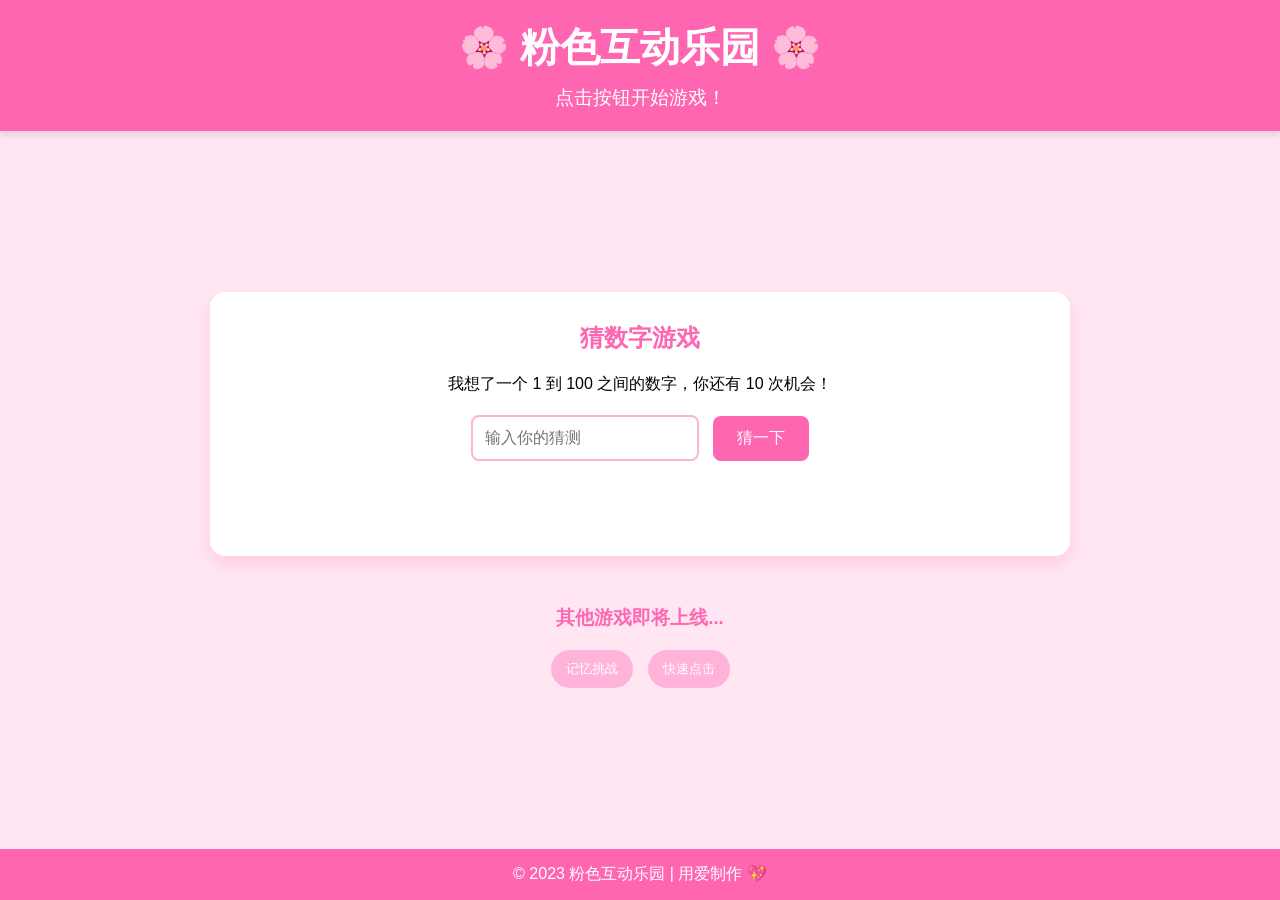
<file: Y.html>
<!DOCTYPE html>
<html lang="en">
<head>
    <meta charset="UTF-8">
    <title>Title</title>
</head>
<body style="background-color: #ffe6f2; font-family: 'Arial', sans-serif; margin: 0; padding: 0; display: flex; flex-direction: column; align-items: center; min-height: 100vh;">
    <header style="background-color: #ff66b2; color: white; width: 100%; text-align: center; padding: 20px 0; box-shadow: 0 4px 6px rgba(0,0,0,0.1);">
        <h1 style="margin: 0; font-size: 2.5em;">🌸 粉色互动乐园 🌸</h1>
        <p style="margin: 10px 0 0; font-size: 1.2em;">点击按钮开始游戏！</p>
    </header>

    <main style="flex: 1; display: flex; flex-direction: column; align-items: center; justify-content: center; padding: 20px; width: 100%; max-width: 800px;">
        <div id="game-area" style="background-color: white; border-radius: 15px; padding: 30px; box-shadow: 0 8px 16px rgba(255, 105, 180, 0.2); text-align: center; width: 100%;">
            <h2 id="game-title" style="color: #ff66b2; margin-top: 0;">猜数字游戏</h2>
            <p id="game-description">我想了一个 1 到 100 之间的数字，你能猜出来吗？</p>
            
            <div style="margin: 20px 0;">
                <input type="number" id="guess-input" placeholder="输入你的猜测" 
                       style="padding: 12px; border: 2px solid #ffb3d9; border-radius: 8px; font-size: 16px; width: 200px; outline: none;">
                <button id="guess-btn" onclick="checkGuess()" 
                        style="background-color: #ff66b2; color: white; border: none; padding: 12px 24px; border-radius: 8px; font-size: 16px; cursor: pointer; margin-left: 10px; transition: background-color 0.3s;">
                    猜一下
                </button>
            </div>
            
            <div id="feedback" style="min-height: 30px; font-weight: bold; color: #ff3385; margin: 15px 0;"></div>
            
            <button id="restart-btn" onclick="initGame()" 
                    style="background-color: #ff99cc; color: white; border: none; padding: 10px 20px; border-radius: 8px; font-size: 14px; cursor: pointer; display: none; margin-top: 10px;">
                再玩一次
            </button>
        </div>
        
        <div style="margin-top: 30px; text-align: center;">
            <h3 style="color: #ff66b2;">其他游戏即将上线...</h3>
            <div style="display: flex; gap: 15px; justify-content: center; flex-wrap: wrap;">
                <button class="game-selector" onclick="selectGame('memory')" 
                        style="background-color: #ffb3d9; color: white; border: none; padding: 10px 15px; border-radius: 20px; cursor: pointer;">
                    记忆挑战
                </button>
                <button class="game-selector" onclick="selectGame('clicker')" 
                        style="background-color: #ffb3d9; color: white; border: none; padding: 10px 15px; border-radius: 20px; cursor: pointer;">
                    快速点击
                </button>
            </div>
        </div>
    </main>

    <footer style="background-color: #ff66b2; color: white; width: 100%; text-align: center; padding: 15px 0; margin-top: auto;">
        <p style="margin: 0;">© 2023 粉色互动乐园 | 用爱制作 💖</p>
    </footer>

    <script>
        let targetNumber;
        let attempts = 0;
        const maxAttempts = 10;

        function initGame() {
            targetNumber = Math.floor(Math.random() * 100) + 1;
            attempts = 0;
            document.getElementById('feedback').textContent = '';
            document.getElementById('guess-input').value = '';
            document.getElementById('guess-input').disabled = false;
            document.getElementById('guess-btn').disabled = false;
            document.getElementById('restart-btn').style.display = 'none';
            document.getElementById('game-description').textContent = `我想了一个 1 到 100 之间的数字，你还有 ${maxAttempts} 次机会！`;
        }

        function checkGuess() {
            const userGuess = parseInt(document.getElementById('guess-input').value);
            const feedbackEl = document.getElementById('feedback');
            
            if (isNaN(userGuess) || userGuess < 1 || userGuess > 100) {
                feedbackEl.textContent = '请输入 1 到 100 之间的有效数字！';
                return;
            }
            
            attempts++;
            const remaining = maxAttempts - attempts;
            
            if (userGuess === targetNumber) {
                feedbackEl.textContent = `🎉 恭喜你！猜对了！答案就是 ${targetNumber}。你用了 ${attempts} 次尝试。`;
                endGame(true);
            } else if (remaining === 0) {
                feedbackEl.textContent = `😢 很遗憾，机会用完了。正确答案是 ${targetNumber}。`;
                endGame(false);
            } else {
                const hint = userGuess < targetNumber ? '太小了' : '太大了';
                feedbackEl.textContent = `${hint}！你还剩 ${remaining} 次机会。`;
                document.getElementById('guess-input').value = '';
                document.getElementById('guess-input').focus();
            }
        }

        function endGame(win) {
            document.getElementById('guess-input').disabled = true;
            document.getElementById('guess-btn').disabled = true;
            document.getElementById('restart-btn').style.display = 'inline-block';
            
            // 添加庆祝动画效果
            if (win) {
                document.getElementById('game-area').style.animation = 'pulse 0.5s 3';
            }
        }

        function selectGame(gameType) {
            alert('游戏 "' + gameType + '" 即将推出！敬请期待～');
        }

        // 初始化游戏
        window.onload = initGame;

        // 添加简单的脉冲动画
        const style = document.createElement('style');
        style.textContent = `
            @keyframes pulse {
                0% { transform: scale(1); }
                50% { transform: scale(1.05); }
                100% { transform: scale(1); }
            }
            button:hover {
                opacity: 0.9;
                transform: translateY(-2px);
            }
            input:focus {
                border-color: #ff66b2;
                box-shadow: 0 0 8px rgba(255, 102, 178, 0.3);
            }
        `;
        document.head.appendChild(style);
    </script>
</body>
</html>
</file>
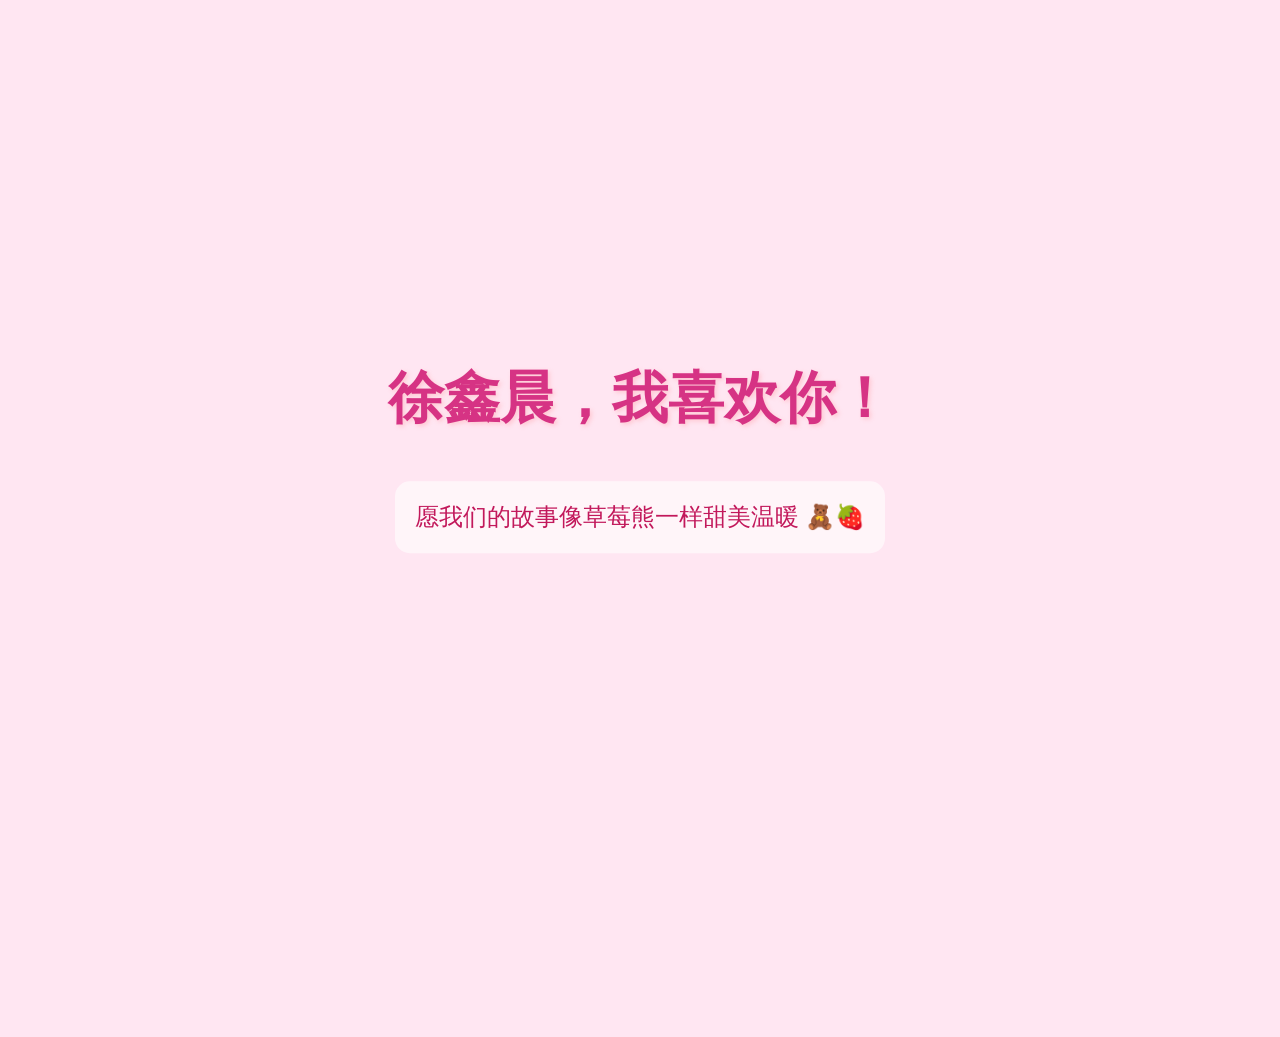
<file: 徐.html>
<!DOCTYPE html>
<html lang="en">
<head>
    <meta charset="UTF-8">
    <title>Title</title>
</head>
<body style="background-color: #ffe6f2; margin: 0; padding: 0; overflow: hidden; font-family: 'Arial', sans-serif;">

    <!-- 中心告白内容 -->
    <div style="position: absolute; top: 50%; left: 50%; transform: translate(-50%, -50%); text-align: center; z-index: 10;">
        <h1 style="color: #d63384; font-size: 3.5rem; text-shadow: 2px 2px 4px rgba(255, 192, 203, 0.8); margin-bottom: 20px;">
            徐鑫晨，我喜欢你！
        </h1>
        <p style="color: #c2185b; font-size: 1.5rem; background: rgba(255, 255, 255, 0.6); padding: 20px; border-radius: 15px; display: inline-block;">
            愿我们的故事像草莓熊一样甜美温暖 🧸🍓
        </p>
    </div>

    <!-- 飘落的草莓熊容器 -->
    <div id="strawberry-bears-container"></div>

    <script>
        (function() {
            const container = document.getElementById('strawberry-bears-container');
            const bearEmojis = ['🧸', '🍓', '🌸', '💖']; // 使用 emoji 模拟草莓熊元素
            
            function createBear() {
                const bear = document.createElement('div');
                bear.innerText = bearEmojis[Math.floor(Math.random() * bearEmojis.length)];
                bear.style.position = 'absolute';
                bear.style.left = Math.random() * 100 + 'vw';
                bear.style.top = '-50px';
                bear.style.fontSize = (Math.random() * 20 + 20) + 'px';
                bear.style.opacity = Math.random() * 0.7 + 0.3;
                bear.style.transform = `rotate(${Math.random() * 360}deg)`;
                bear.style.transition = 'top 4s linear, opacity 4s ease-in';
                
                container.appendChild(bear);

                // 动画下落
                setTimeout(() => {
                    bear.style.top = '110vh';
                    bear.style.opacity = '0';
                }, 100);

                // 移除元素
                setTimeout(() => {
                    bear.remove();
                }, 4100);
            }

            // 持续生成飘落的元素
            setInterval(createBear, 300);
        })();
    </script>
</body>
</html>
</file>
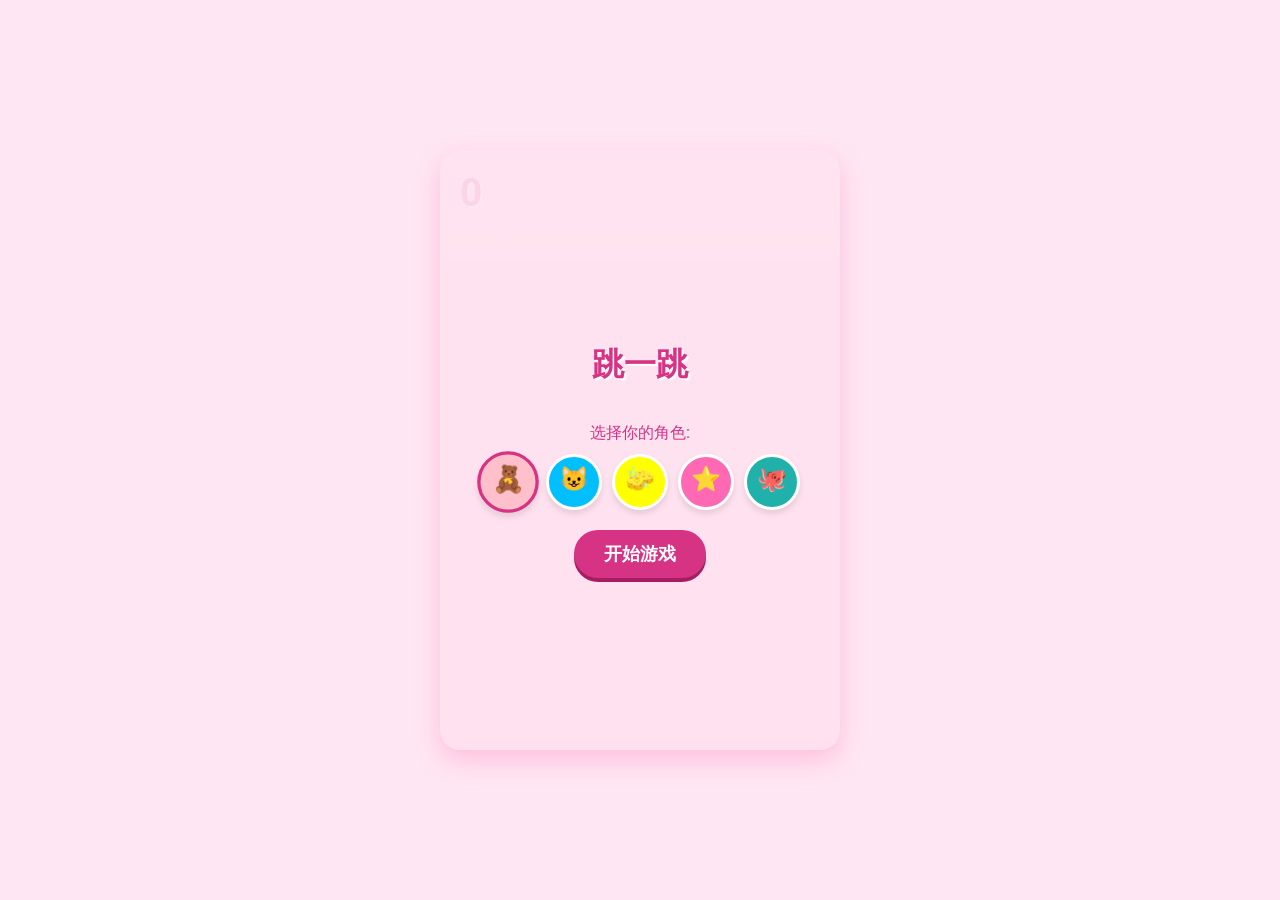
<file: 游戏.html>
<!DOCTYPE html>
<html lang="en">
<head>
    <meta charset="UTF-8">
    <title>跳一跳</title>
</head>
<body>
    <style>
        body {
            margin: 0;
            padding: 0;
            background-color: #ffe6f2; /* 粉色背景 */
            font-family: 'Arial', sans-serif;
            overflow: hidden;
            display: flex;
            justify-content: center;
            align-items: center;
            height: 100vh;
            user-select: none;
        }

        #game-container {
            position: relative;
            width: 400px;
            height: 600px;
            background: linear-gradient(to bottom, #ffccdd, #ffb3d9);
            border-radius: 20px;
            box-shadow: 0 10px 25px rgba(255, 105, 180, 0.3);
            overflow: hidden;
        }

        canvas {
            display: block;
            width: 100%;
            height: 100%;
        }

        #ui-layer {
            position: absolute;
            top: 0;
            left: 0;
            width: 100%;
            height: 100%;
            pointer-events: none;
            display: flex;
            flex-direction: column;
            justify-content: space-between;
            padding: 20px;
            box-sizing: border-box;
        }

        .score-board {
            font-size: 40px;
            color: #d63384;
            font-weight: bold;
            text-shadow: 2px 2px 0px #fff;
        }

        #start-screen, #game-over-screen {
            position: absolute;
            top: 0;
            left: 0;
            width: 100%;
            height: 100%;
            background: rgba(255, 230, 242, 0.9);
            display: flex;
            flex-direction: column;
            justify-content: center;
            align-items: center;
            z-index: 10;
            pointer-events: auto;
        }

        h1 {
            color: #d63384;
            font-size: 32px;
            margin-bottom: 20px;
            text-shadow: 2px 2px 0px #fff;
        }

        .char-selector {
            display: flex;
            gap: 10px;
            margin-bottom: 20px;
            flex-wrap: wrap;
            justify-content: center;
        }

        .char-btn {
            width: 50px;
            height: 50px;
            border: 3px solid #fff;
            border-radius: 50%;
            cursor: pointer;
            transition: transform 0.2s, border-color 0.2s;
            background-size: cover;
            background-position: center;
            box-shadow: 0 4px 6px rgba(0,0,0,0.1);
        }

        .char-btn.selected {
            border-color: #d63384;
            transform: scale(1.1);
        }

        .char-btn:hover {
            transform: scale(1.05);
        }

        button.action-btn {
            padding: 12px 30px;
            font-size: 18px;
            background-color: #d63384;
            color: white;
            border: none;
            border-radius: 25px;
            cursor: pointer;
            box-shadow: 0 4px 0 #a61e61;
            transition: transform 0.1s, box-shadow 0.1s;
            font-weight: bold;
        }

        button.action-btn:active {
            transform: translateY(4px);
            box-shadow: 0 0 0 #a61e61;
        }

        .hidden {
            display: none !important;
        }

        #game-over-options {
            display: flex;
            gap: 15px;
            margin-top: 20px;
        }
        
        .btn-revive {
            background-color: #20c997;
            box-shadow: 0 4px 0 #0ca678;
        }
        .btn-revive:active {
            box-shadow: 0 0 0 #0ca678;
        }

        .btn-restart {
            background-color: #fcc419;
            box-shadow: 0 4px 0 #e0aa00;
            color: #333;
        }
        .btn-restart:active {
            box-shadow: 0 0 0 #e0aa00;
        }

    </style>

    <div id="game-container">
        <canvas id="gameCanvas" width="400" height="600"></canvas>
        
        <div id="ui-layer">
            <div class="score-board" id="scoreDisplay">0</div>
        </div>

        <!-- Start Screen -->
        <div id="start-screen">
            <h1>跳一跳</h1>
            <p style="color: #d63384; margin-bottom: 10px;">选择你的角色:</p>
            <div class="char-selector" id="charSelector">
                <!-- Buttons generated by JS -->
            </div>
            <button class="action-btn" id="startBtn">开始游戏</button>
        </div>

        <!-- Game Over Screen -->
        <div id="game-over-screen" class="hidden">
            <h1>游戏结束!</h1>
            <p style="font-size: 24px; color: #d63384; margin-bottom: 20px;">得分: <span id="finalScore">0</span></p>
            <div id="game-over-options">
                <button class="action-btn btn-revive" id="reviveBtn">立即复活</button>
                <button class="action-btn btn-restart" id="restartBtn">重开一局</button>
            </div>
        </div>
    </div>

    <script>
        // Game Configuration and State
        const canvas = document.getElementById('gameCanvas');
        const ctx = canvas.getContext('2d');
        const scoreDisplay = document.getElementById('scoreDisplay');
        const startScreen = document.getElementById('start-screen');
        const gameOverScreen = document.getElementById('game-over-screen');
        const finalScoreSpan = document.getElementById('finalScore');
        const charSelectorDiv = document.getElementById('charSelector');
        const startBtn = document.getElementById('startBtn');
        const reviveBtn = document.getElementById('reviveBtn');
        const restartBtn = document.getElementById('restartBtn');

        // Character Assets (Using Emojis for simplicity and reliability without external images)
        const characters = [
            { name: '草莓熊', icon: '🧸', color: '#FFC0CB' }, // Using Bear emoji for Lotso vibe
            { name: '哆啦A梦', icon: '😺', color: '#00BFFF' }, // Cat face for Doraemon vibe
            { name: '海绵宝宝', icon: '🧽', color: '#FFFF00' },
            { name: '派大星', icon: '⭐', color: '#FF69B4' },
            { name: '章鱼哥', icon: '🐙', color: '#20B2AA' }
        ];

        let selectedCharIndex = 0;
        let gameState = 'MENU'; // MENU, PLAYING, GAMEOVER
        let score = 0;
        let platforms = [];
        let player = {};
        let cameraY = 0;
        let isCharging = false;
        let chargeStartTime = 0;
        let power = 0;
        let animationId;

        // Constants
        const GRAVITY = 0.6;
        const PLATFORM_WIDTH = 70;
        const PLATFORM_HEIGHT = 20;
        const PLAYER_SIZE = 40;

        // Initialize Character Selector
        function initCharacterSelector() {
            charSelectorDiv.innerHTML = '';
            characters.forEach((char, index) => {
                const btn = document.createElement('div');
                btn.className = `char-btn ${index === 0 ? 'selected' : ''}`;
                btn.style.backgroundColor = char.color;
                btn.innerHTML = `<div style="font-size: 24px; line-height: 44px; text-align: center;">${char.icon}</div>`;
                btn.onclick = () => selectCharacter(index);
                charSelectorDiv.appendChild(btn);
            });
        }

        function selectCharacter(index) {
            selectedCharIndex = index;
            const buttons = document.querySelectorAll('.char-btn');
            buttons.forEach((btn, i) => {
                if (i === index) btn.classList.add('selected');
                else btn.classList.remove('selected');
            });
        }

        // Game Logic
        function startGame(isRevive = false) {
            gameState = 'PLAYING';
            startScreen.classList.add('hidden');
            gameOverScreen.classList.add('hidden');
            
            if (!isRevive) {
                score = 0;
                platforms = [];
                cameraY = 0;
                generateInitialPlatforms();
            } else {
                // Revive logic: just reset player position on the last platform
                // Keep score and platforms
                const lastPlatform = platforms[platforms.length - 1];
                player.x = lastPlatform.x + lastPlatform.w / 2;
                player.y = lastPlatform.y - PLAYER_SIZE;
                player.vx = 0;
                player.vy = 0;
                player.onGround = true;
            }

            scoreDisplay.innerText = score;
            
            // Reset player state if new game
            if (!isRevive) {
                const startPlatform = platforms[0];
                player = {
                    x: startPlatform.x + startPlatform.w / 2,
                    y: startPlatform.y - PLAYER_SIZE,
                    vx: 0,
                    vy: 0,
                    width: PLAYER_SIZE,
                    height: PLAYER_SIZE,
                    onGround: true,
                    rotation: 0
                };
            }

            if (animationId) cancelAnimationFrame(animationId);
            loop();
        }

        function generateInitialPlatforms() {
            platforms = [];
            let y = canvas.height - 50;
            // Starting platform
            platforms.push({ x: canvas.width / 2 - 50, y: y, w: 100, h: 20 });
            
            for (let i = 0; i < 6; i++) {
                addPlatform(y);
                y -= (100 + Math.random() * 40);
            }
        }

        function addPlatform(lastY) {
            const minGap = 80;
            const maxGap = 140;
            const gap = minGap + Math.random() * (maxGap - minGap);
            const y = lastY - gap;
            
            // Random X within bounds
            const minX = 20;
            const maxX = canvas.width - PLATFORM_WIDTH - 20;
            const x = minX + Math.random() * (maxX - minX);

            platforms.push({ x, y, w: PLATFORM_WIDTH, h: PLATFORM_HEIGHT });
        }

        function update() {
            if (gameState !== 'PLAYING') return;

            // Charging logic
            if (isCharging) {
                power = Math.min((Date.now() - chargeStartTime) / 1000 * 100, 100);
                if (power >= 100) {
                    // Auto release at max power
                    jump();
                }
            }

            // Physics
            player.vy += GRAVITY;
            player.x += player.vx;
            player.y += player.vy;

            // Rotation effect during jump
            if (!player.onGround) {
                player.rotation += 0.1;
            } else {
                player.rotation = 0;
            }

            // Collision Detection with Platforms
            player.onGround = false;
            // Only check collision if falling down
            if (player.vy > 0) {
                for (let p of platforms) {
                    if (
                        player.x + player.width/2 > p.x &&
                        player.x - player.width/2 < p.x + p.w &&
                        player.y + player.height/2 > p.y &&
                        player.y + player.height/2 < p.y + p.h + player.vy // Prevent tunneling
                    ) {
                        player.y = p.y - player.height/2;
                        player.vy = 0;
                        player.onGround = true;
                        break;
                    }
                }
            }

            // Camera Scroll
            const targetCameraY = player.y - canvas.height / 2;
            if (targetCameraY < cameraY) {
                cameraY = targetCameraY;
                // Generate new platforms
                const highestPlatform = platforms[platforms.length - 1];
                if (highestPlatform.y > cameraY - 100) {
                    addPlatform(highestPlatform.y);
                }
                // Remove old platforms
                if (platforms[0].y > cameraY + canvas.height + 100) {
                    platforms.shift();
                }
            }

            // Death Condition (Fall off screen)
            if (player.y - cameraY > canvas.height) {
                gameOver();
            }
            
            // Boundary Check (Left/Right)
            if (player.x < 0 || player.x > canvas.width) {
                 // Optional: Wrap around or die? Let's die for classic difficulty
                 // Or bounce? Let's just let them fall for now.
            }
        }

        function draw() {
            // Clear Canvas
            ctx.clearRect(0, 0, canvas.width, canvas.height);

            ctx.save();
            ctx.translate(0, -cameraY);

            // Draw Platforms
            ctx.fillStyle = '#8B4513'; // Brownish base
            platforms.forEach(p => {
                // Pink top
                ctx.fillStyle = '#FF69B4';
                ctx.fillRect(p.x, p.y, p.w, p.h);
                // Shadow/Side
                ctx.fillStyle = '#C71585';
                ctx.fillRect(p.x, p.y + p.h, p.w, 4);
            });

            // Draw Player
            const char = characters[selectedCharIndex];
            ctx.save();
            ctx.translate(player.x, player.y);
            ctx.rotate(player.rotation);
            
            // Draw Character Body (Circle)
            ctx.beginPath();
            ctx.arc(0, 0, player.width/2, 0, Math.PI * 2);
            ctx.fillStyle = char.color;
            ctx.fill();
            ctx.strokeStyle = '#fff';
            ctx.lineWidth = 2;
            ctx.stroke();

            // Draw Emoji Face
            ctx.font = '24px Arial';
            ctx.textAlign = 'center';
            ctx.textBaseline = 'middle';
            ctx.fillStyle = '#000';
            ctx.fillText(char.icon, 0, 2); // Slight offset

            ctx.restore();

            // Draw Charge Bar if charging
            if (isCharging && gameState === 'PLAYING') {
                ctx.fillStyle = '#fff';
                ctx.fillRect(player.x - 20, player.y - 30, 40, 6);
                ctx.fillStyle = power > 80 ? '#ff0000' : '#00ff00';
                ctx.fillRect(player.x - 20, player.y - 30, 40 * (power / 100), 6);
            }

            ctx.restore();
        }

        function loop() {
            update();
            draw();
            if (gameState === 'PLAYING') {
                animationId = requestAnimationFrame(loop);
            }
        }

        function jump() {
            if (!player.onGround || !isCharging) return;
            
            isCharging = false;
            // Calculate velocity based on power
            // Max jump force
            const force = 5 + (power / 100) * 12; 
            player.vy = -force;
            
            // Add slight random horizontal movement or aim? 
            // Classic "Tap to jump" usually goes to next platform automatically in some versions,
            // but "Hold to charge" implies distance control. 
            // Let's make it jump slightly towards the nearest platform ahead if possible, 
            // or just straight up with a tiny random X for realism if no input direction.
            // For simple web version: Jump straight up, maybe slight random X.
            player.vx = (Math.random() - 0.5) * 2; 
            
            power = 0;
        }

        function gameOver() {
            gameState = 'GAMEOVER';
            finalScoreSpan.innerText = score;
            gameOverScreen.classList.remove('hidden');
        }

        function updateScore() {
            // Simple scoring: every time we pass a platform threshold?
            // Better: Count platforms passed.
            // Since platforms are removed, we can track max Y reached.
            // Let's simplify: Score = Number of platforms generated - initial count
            // Actually, let's just increment score when jumping successfully?
            // Standard: Score increases as you go higher.
            const currentLevel = Math.floor((canvas.height - player.y) / 100);
            if (currentLevel > score) {
                score = currentLevel;
                scoreDisplay.innerText = score;
            }
        }
        
        // Override updateScore to be called in loop
        const originalUpdate = update;
        update = function() {
            originalUpdate();
            if(gameState === 'PLAYING') updateScore();
        }

        // Input Handling
        canvas.addEventListener('mousedown', handleInputStart);
        canvas.addEventListener('touchstart', handleInputStart, {passive: false});

        window.addEventListener('mouseup', handleInputEnd);
        window.addEventListener('touchend', handleInputEnd);

        function handleInputStart(e) {
            if (gameState !== 'PLAYING') return;
            e.preventDefault();
            if (player.onGround && !isCharging) {
                isCharging = true;
                chargeStartTime = Date.now();
                power = 0;
            }
        }

        function handleInputEnd(e) {
            if (gameState !== 'PLAYING') return;
            if (isCharging) {
                jump();
            }
        }

        // UI Event Listeners
        startBtn.addEventListener('click', () => startGame(false));
        
        reviveBtn.addEventListener('click', () => {
            startGame(true);
        });

        restartBtn.addEventListener('click', () => {
            startGame(false);
        });

        // Init
        initCharacterSelector();

    </script>
</body>
</html>
</file>
